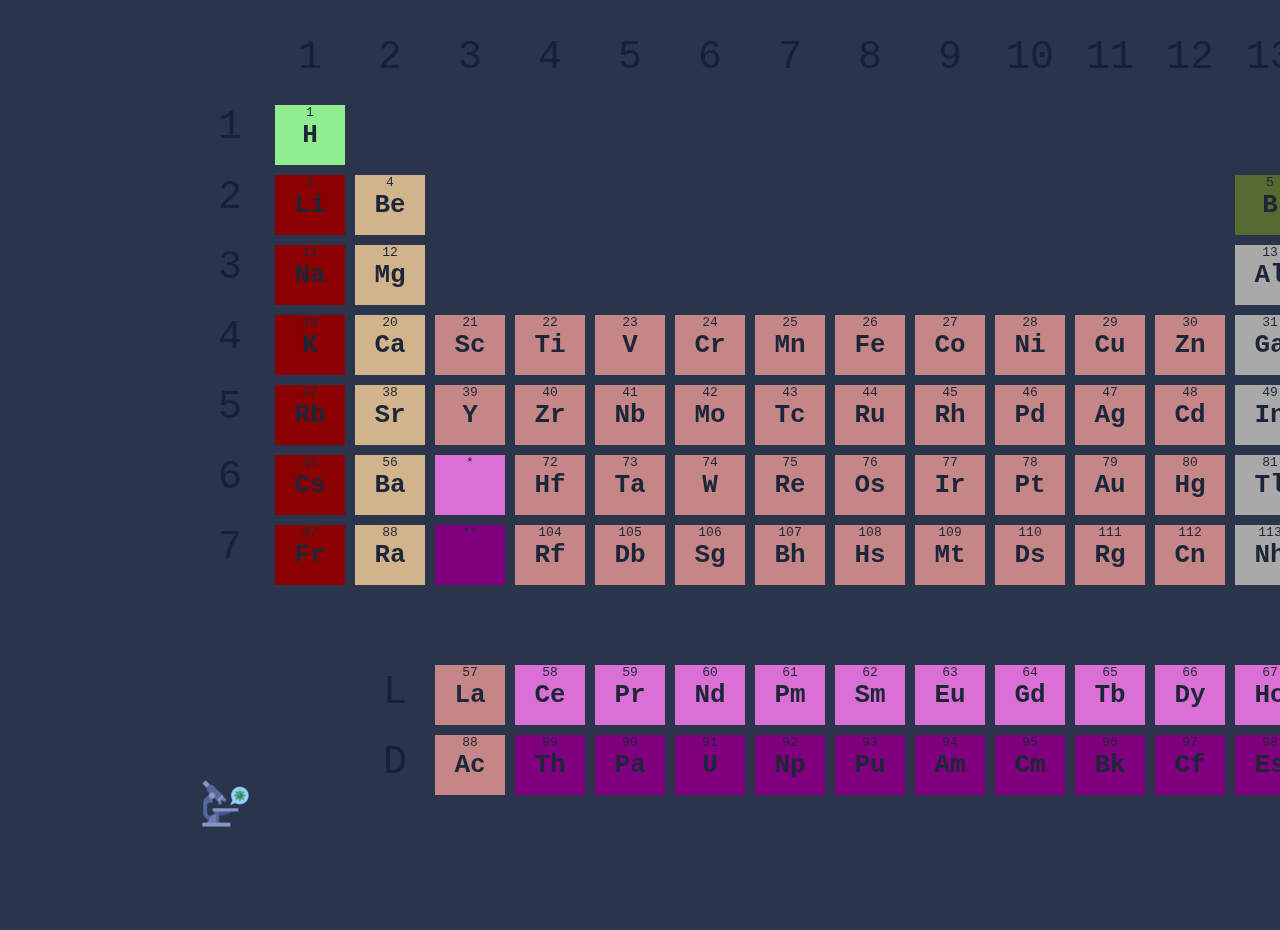
<file: Index.html>
<!DOCTYPE html>
<html lang="en">
<head>
    <meta charset="UTF-8">
    <meta http-equiv="X-UA-Compatible" content="IE=edge">
    <meta name="viewport" content="width=device-width, initial-scale=1.0">
    <link rel="stylesheet" href="style.css">
    <title>table</title>
</head>

<body >
    

    <div class="area" id="area">
        <div id="groups"></div>
        <div id="periods"></div>
    </div>
    <div id="dog"></div>
    <div class="about" id="about">
        <h2></h2>
    </div>

    <script src="areas.js"></script>
    <script src="click.js"></script>
    <script src="groups.js"></script>
</body>

</html>
</file>
<file: style.css>
html {
    overflow-x: hidden;
    overflow-y: hidden;
}

* {
    margin: 0;
    padding: 0;
}

body {
    background-color: rgb(42, 52, 75);
}

#dog {
    z-index: 2;
    position: absolute;

    bottom: 70px;
    left: 200px;

    width: 52px;
    height: 52px;
    background-color: red;

    background: url('dog.png');
    object-fit: cover;
}

#groups {
    height: 70px;
    width: 1440px;

    background-color: transparent;

    position: absolute;
    top: -70px;

    font-size: 40px;
}

#periods {
    height: 640px;
    width: 80px;

    background-color: transparent;

    position: absolute;
    left: -80px;

    font-size: 40px;
}





.about {
    text-align: center;
    vertical-align: center;

    font-size: 25px;
    font-family: monospace;
    color: aliceblue;

    z-index: 1;
    
    width: 1440px;
    height: 100px;
    background-color: transparent;
    
    position: absolute;
    top: 830px;
    left: 270px;
}

.area {
    position: fixed;

    margin: 270px;
    margin-top: 100px;

    width: 1440px;
    height: 720px;

    background-color: transparent;

}


.area2,
.area3 {
    margin: 5px;
    position: absolute;

    height: 70px;
    width: 1200px;

    background-color: transparent;
    margin-top: 730px;
    margin-left: 430px;
}

.area2 {
    margin-top: 660px;
}




.block {
    margin: 5px;

    width: 70px;
    height: 60px;

    background-color: rgb(196, 134, 134);

    float: left;

    text-align: center;
    font-family: monospace;
    color: rgb(29, 38, 56);
}


.block2 {
    margin: 5px;

    width: 70px;
    height: 60px;

    background-color: transparent;

    float: left;

    text-align: center;
    font-family: 'Courier New', Courier, monospace;
    color: rgb(20, 33, 58);
}

.block:hover {
    opacity: 70%;
}


.emptyOne {
    margin: 5px;

    width: 1270px;
    height: 60px;

    background-color: transparent;

    float: left;
}

.emptyTwo {
    margin: 5px;

    width: 790px;
    height: 60px;

    background-color: transparent;

    float: left;
    
}
</file>
